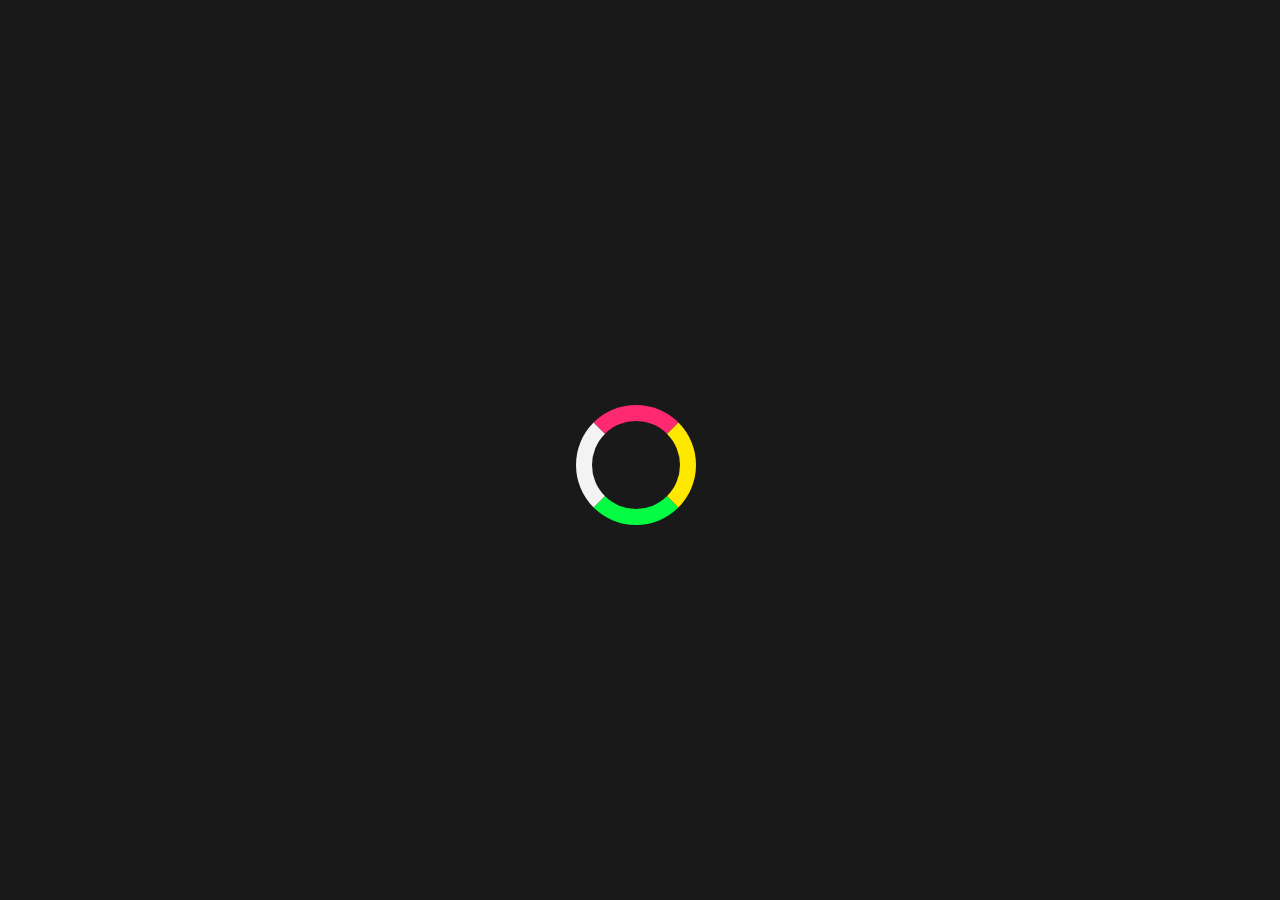
<file: projets/clock/index.html>
<!DOCTYPE html>
<html lang="en">
<head>
    <meta charset="UTF-8">
    <meta http-equiv="X-UA-Compatible" content="IE=edge">
    <meta name="viewport" content="width=device-width, initial-scale=1.0">
    <title>Clock</title>
    <link rel="shortcut icon" href="" type="image/x-icon">
    <link rel="stylesheet" href="./assets/css/styles.css">
</head>
<body>
    <header>
    </header>
    <main>
        <div class="preloader">
            <div class="loader"></div>
        </div>
        <div id="time">
            <div class="circle" style="--color: #ff2972;">
                <div class="dots" id="hr_dot"></div>
                <svg>
                    <circle cx="70" cy="70" r="70"></circle>
                    <circle cx="70" cy="70" r="70" id="hh"></circle>
                </svg>
                <div id="hours">00</div>
            </div>
            <div class="circle" style="--color: #fee800;">
                <div class="dots" id="min_dot"></div>
                <svg>
                    <circle cx="70" cy="70" r="70"></circle>
                    <circle cx="70" cy="70" r="70" id="mm"></circle>
                </svg>
                <div id="minutes">00</div>
            </div>
            <div class="circle" style="--color: #04fc43;">
                <div class="dots" id="sec_dot"></div>
                <svg>
                    <circle cx="70" cy="70" r="70"></circle>
                    <circle cx="70" cy="70" r="70" id="ss"></circle>
                </svg>
                <div id="seconds">00</div>
            </div>
        </div>
        <div id="minuteur">
            <h1 class="text_minuteur"></h1>
        </div>
        <div id="chrono">
            <div id="tps_chrono">00:00:00</div>
            <div id="btn_chrono">
                <button class="button_chrono" id="reset" style="--color: #ff2972;">Reset</button>
                <button class="button_chrono" id="stop" style="--color: #fee800;">Stop</button>
                <button class="button_chrono" id="start" style="--color: #04fc43;">Start</button>
            </div>
        </div>
    </main>
    <footer>
    </footer>
<script src="./assets/js/main.js"></script>
</body>
</html>
</file>
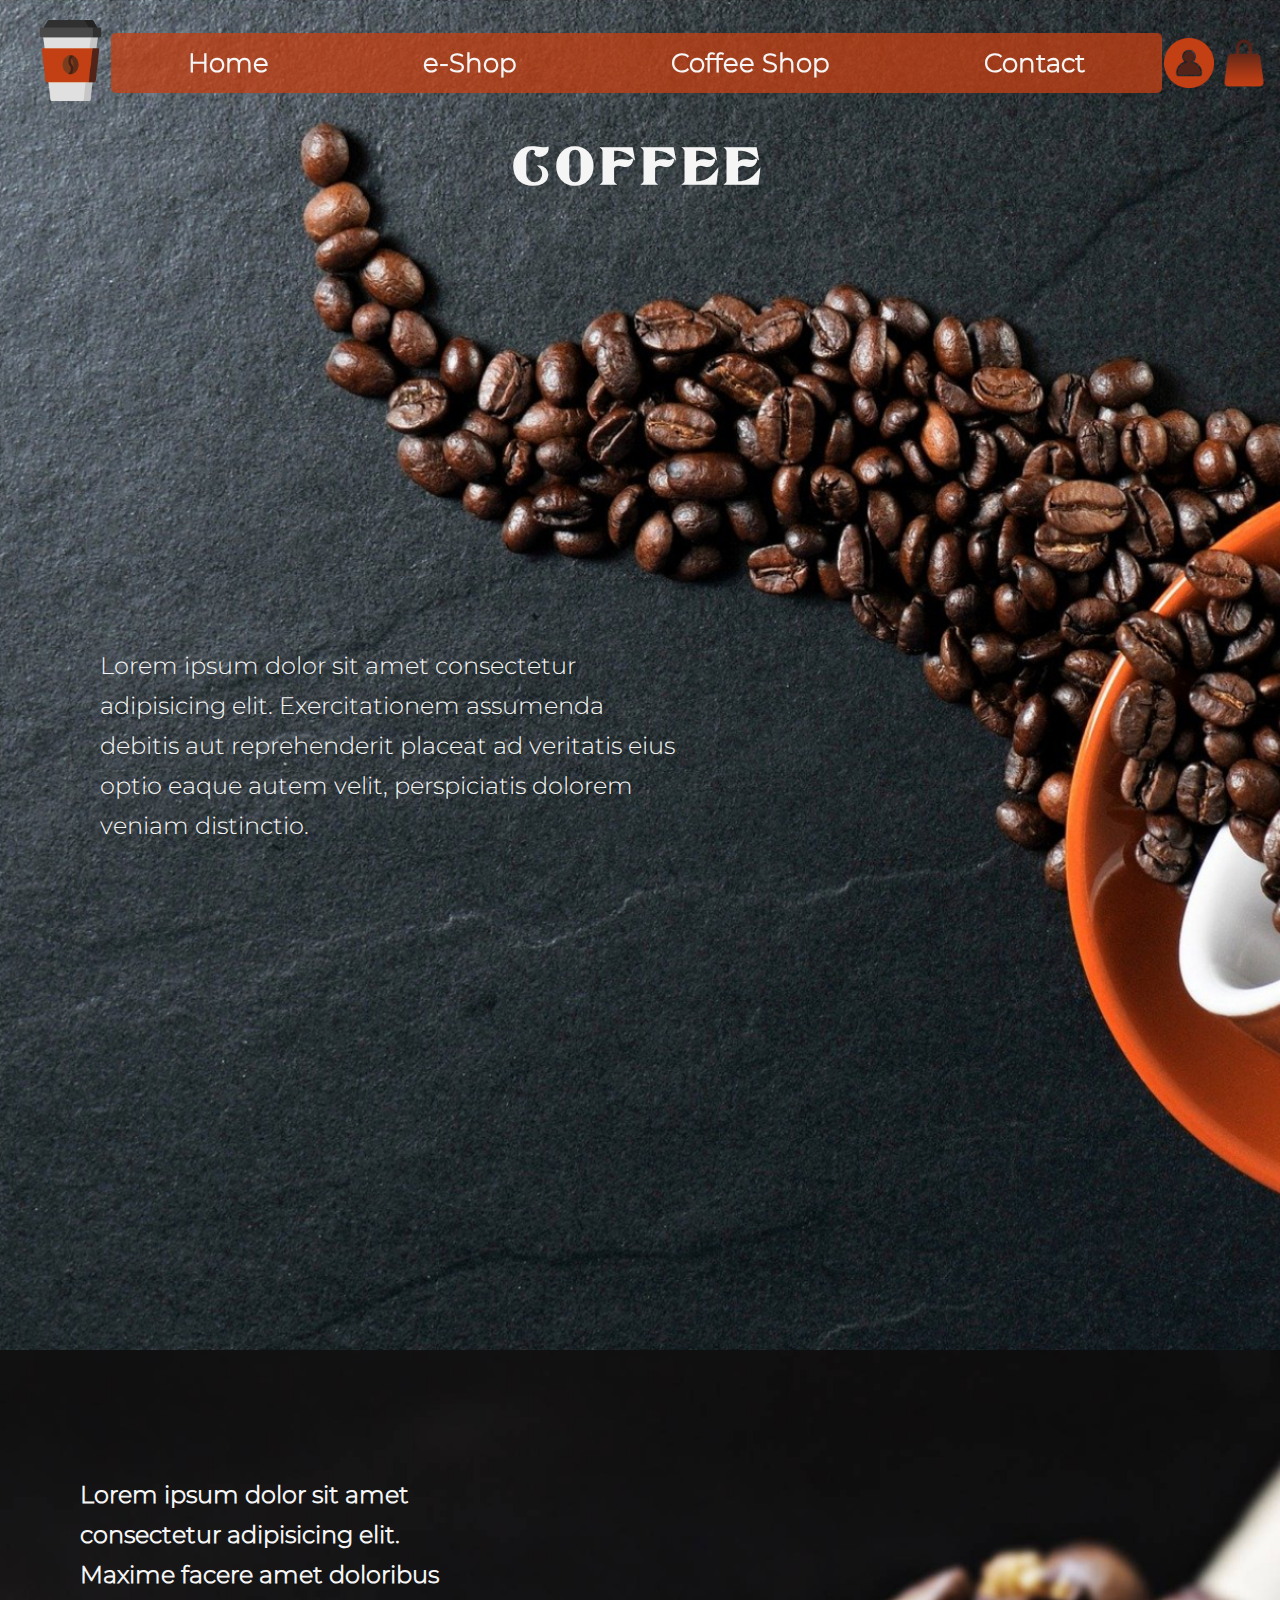
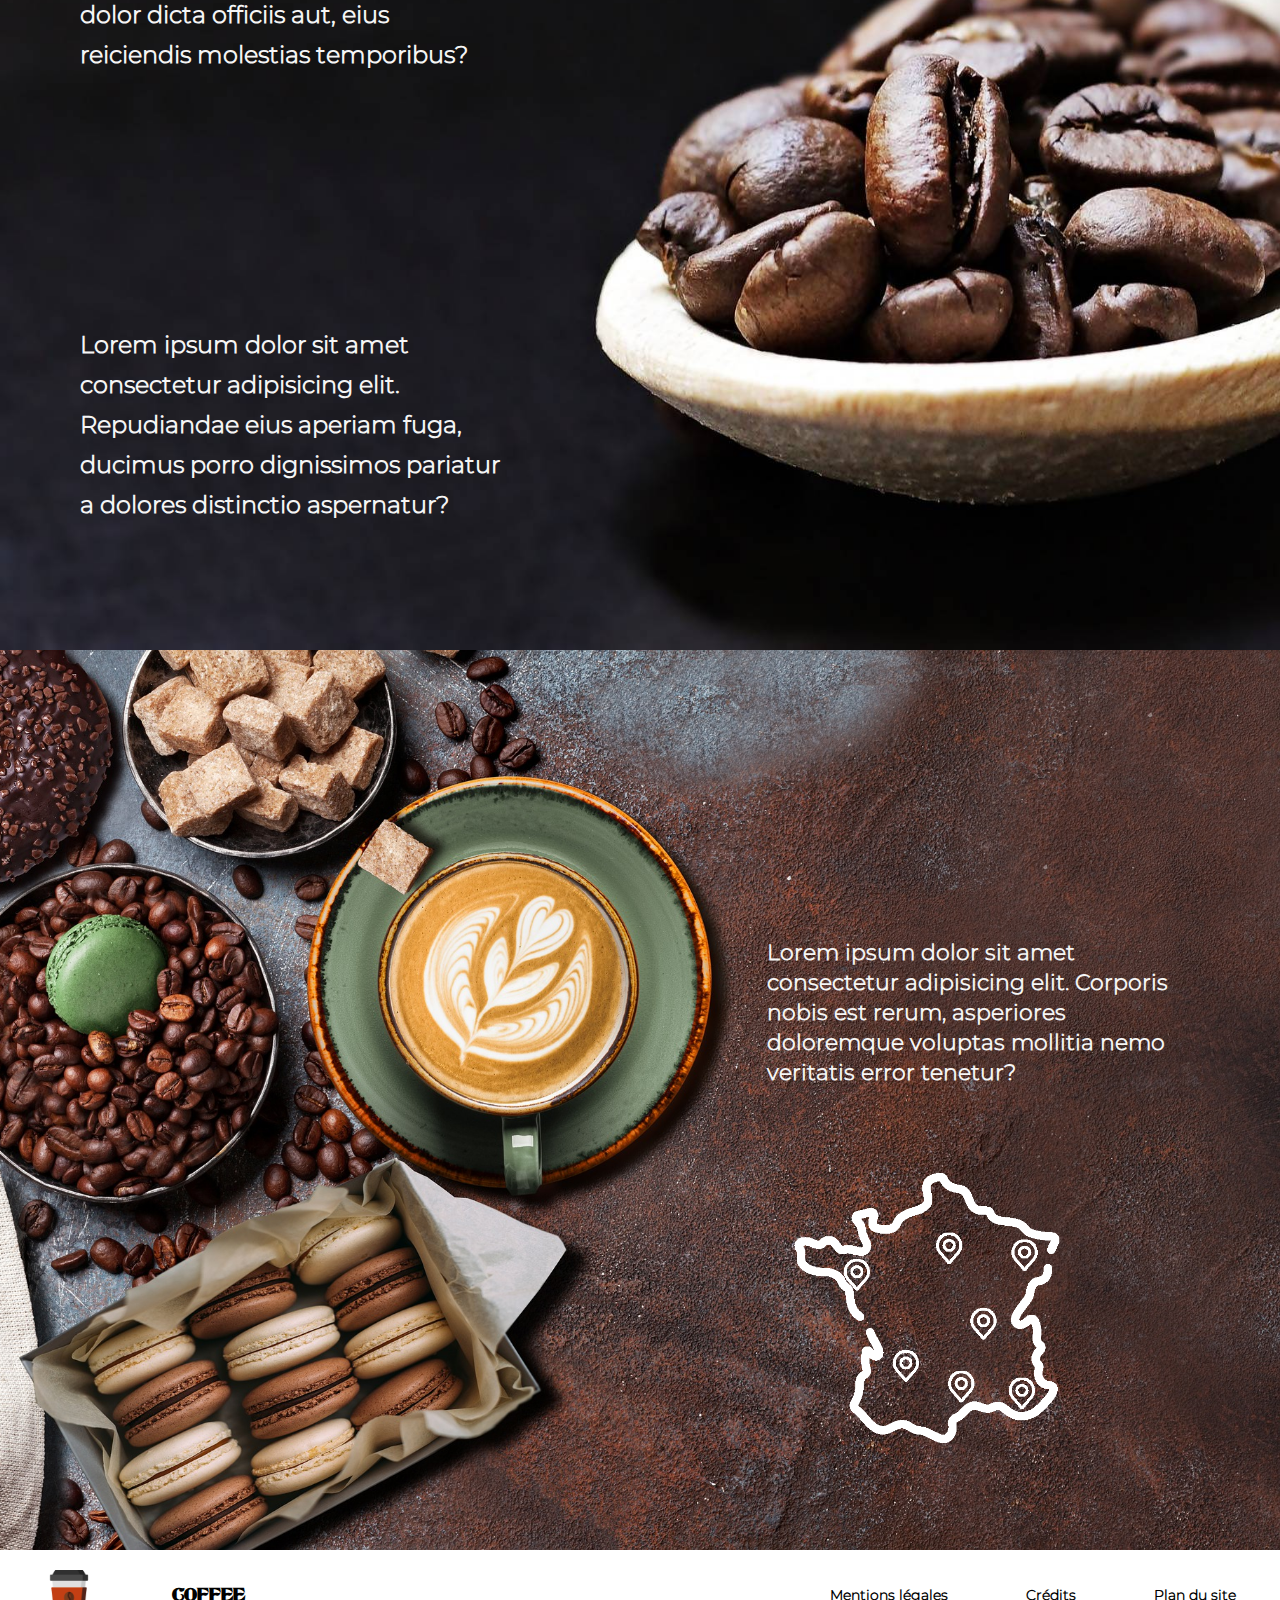
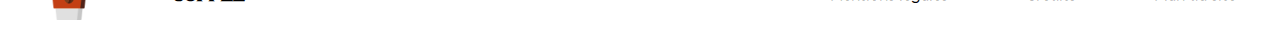
<file: projets/coffee/index.html>
<!DOCTYPE html>
<html lang="en">
  <head>
    <meta charset="UTF-8" />
    <meta http-equiv="X-UA-Compatible" content="IE=edge" />
    <meta name="viewport" content="width=device-width, initial-scale=1.0" />
    <title>Coffee</title>
    <link rel="shortcut icon" href="./assets/coffee-cup.png" />
    <link rel="stylesheet" href="./style.css" />
  </head>

  <body>
    <header>
      <section class="top-page">
        <a href="./index.html"><img src="./assets/coffee-cup.png" id="logo-coffee" alt="logo-coffee"></a>
        <nav>
          <li>
            <a href="">Home</a>
          </li>
          <li>
            <a href="">e-Shop</a>
          </li>
          <li>
            <a href="">Coffee Shop</a>
          </li>
          <li>
            <a href="">Contact</a>
          </li>
        </nav>
        <div id="btn-compte-panier">
          <input type="image" id="user" alt="user" src="./assets/user.png" />
          <input
            type="image"
            id="panier"
            alt="panier"
            src="./assets/panier.png"
          />
        </div>
      </section>
      <section class="home">
        <h1>COFFEE</h1>
        <p>
          Lorem ipsum dolor sit amet consectetur adipisicing elit.
          Exercitationem assumenda debitis aut reprehenderit placeat ad
          veritatis eius optio eaque autem velit, perspiciatis dolorem veniam
          distinctio.
        </p>
      </section>
    </header>
    <main>
      <section class="eshop">
        <div id="texte-eshop">
          <h2>
            Lorem ipsum dolor sit amet consectetur adipisicing elit. Maxime
            facere amet doloribus dolor dicta officiis aut, eius reiciendis
            molestias temporibus?
          </h2>
          <h2>
            Lorem ipsum dolor sit amet consectetur adipisicing elit. Repudiandae
            eius aperiam fuga, ducimus porro dignissimos pariatur a dolores
            distinctio aspernatur?
          </h2>
        </div>
      </section>
      <section class="coffeeshop">
        <div id="coffeeshop-container">
          <h3>
            Lorem ipsum dolor sit amet consectetur adipisicing elit. Corporis
            nobis est rerum, asperiores doloremque voluptas mollitia nemo
            veritatis error tenetur?
          </h3>
          <img id="carte-france" src="./assets/france.png" alt="carte-france" />
        </div>
      </section>
    </main>
    <footer>
      <section class="mentions">
        <img id="logo-bottom" src="./assets/coffee-cup.png" alt="logo-coffee">
        <h5>COFFEE</h5>
        <h4>Mentions légales</h4>
        <h4>Crédits</h4>
        <h4>Plan du site</h4>
      </section>
    
    </footer>
  </body>
</html>
</file>
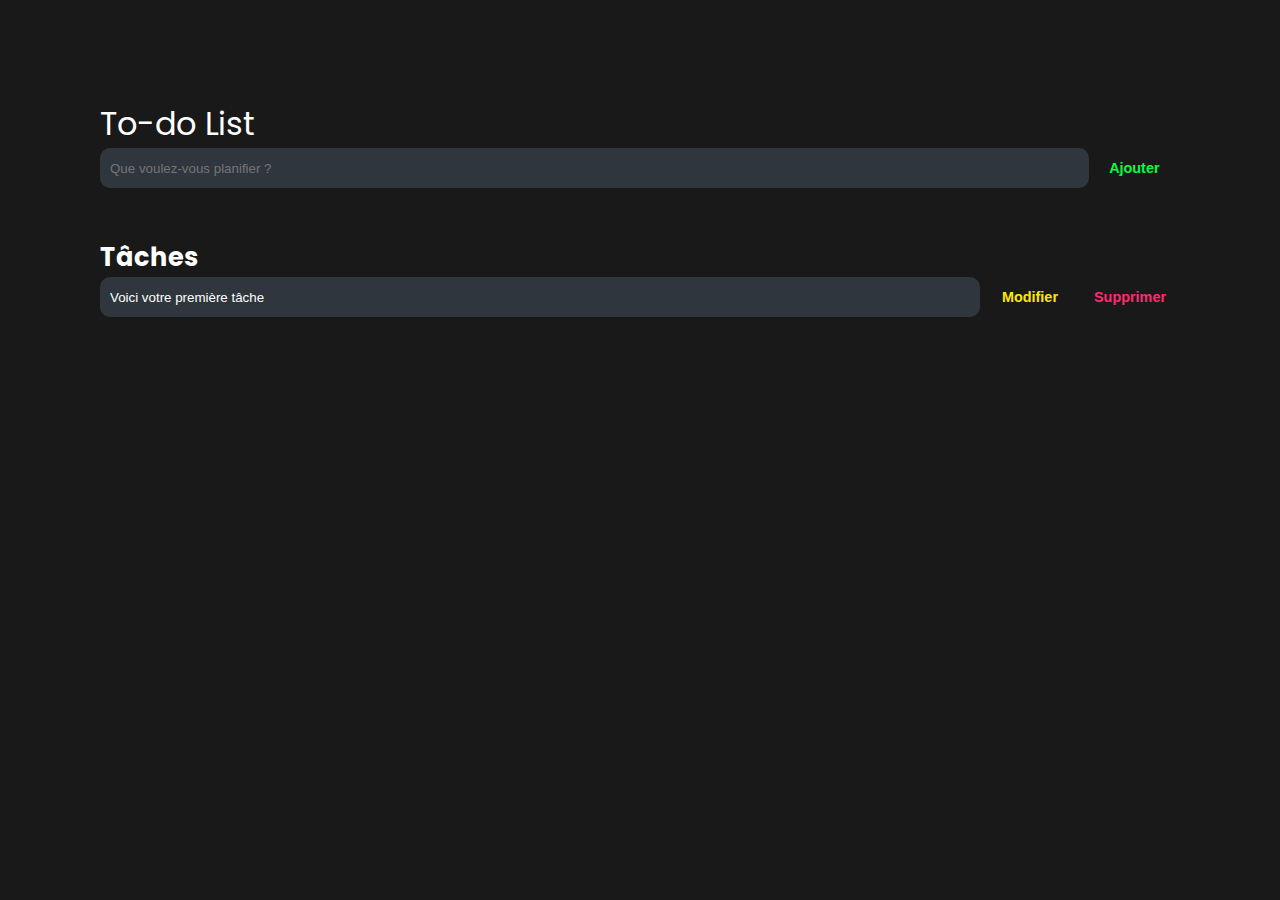
<file: projets/todolist/index.html>
<!DOCTYPE html>
<html lang="en">
<head>
    <meta charset="UTF-8">
    <meta http-equiv="X-UA-Compatible" content="IE=edge">
    <meta name="viewport" content="width=device-width, initial-scale=1.0">
    <title>To-do list</title>
    <link rel="shortcut icon" href="" type="image/x-icon">
    <link rel="stylesheet" href="./assets/css/styles.css">
</head>
<body>
    <header>
        <h1>To-do List</h1>
        <form id="new-task-form">
            <input type="text" placeholder="Que voulez-vous planifier ?" id="new-task-input">
            <input type="submit" value="Ajouter" id="new-task-submit">
        </form>
    </header>
    <main>
        <section class="task-list">
            <h2>Tâches</h2>
            <div id="tasks">
                <div class="task">
                    <div class="content">
                        <input type="text" class="text" id="input-content" value="Voici votre première tâche" readonly>
                    </div>
                    <div class="actions">
                        <button class="btn-actions edit">Modifier</button>
                        <button class="btn-actions delete">Supprimer</button>
                    </div>
                </div>
            </div>
        </section>
    </main>
    <footer>
    </footer>
<script src="./assets/js/main.js"></script>
</body>
</html>
</file>
<file: projets/clock/assets/css/styles.css>
/*=============== FONTS ===============*/
@import url('https://fonts.googleapis.com/css2?family=Poppins:wght@200;300;400;500;600;700;800;900&display=swap');

/*=============== VARIABLES CSS ===============*/
:root {
  --color1: #2f363e;
  --color2: #FFFFFF;
  --color3: #191919;
}

/*=============== BASE ===============*/
* {
  margin: 0;
  padding: 0;
  box-sizing: border-box;
  font-family: 'Poppins', sans-serif;
}

html {
  scroll-behavior: smooth;
}

*::selection {
  background-color: var(--color3);
}

body {
  color: var(--color2);
  background-color: var(--color1);
  display: flex;
  justify-content: center;
  align-items: center;
}

/*=============== MAIN ===============*/
main {
  width: 100vw;
  height: 100vh;
  display: flex;
  flex-direction: column;
  align-items: center;
  justify-content: space-between;
  padding-top: 100px;
  padding-bottom: 100px;
}

/*=============== LOADER ===============*/
.preloader {
  position: absolute;
  top: 50%;
  left: 50%;
  transform: translate(-50%, -50%);
  z-index: 1000;
  height: 100%;
  width: 100%;
  background-color: var(--color3);
  animation: blur 1.5s;
}

@keyframes blur {
  0% {
    filter: blur(0);
  }
  50% {
    filter: blur(2px);
  }
  100% {
    filter: blur(10px);
  }
}

.loader {
  border: 16px solid #f3f3f3;
  border-top: 16px solid #ff2972;
  border-right: 16px solid #fee800;
  border-bottom: 16px solid #04fc43;
  border-radius: 50%;
  width: 120px;
  height: 120px;
  position: absolute;
  top: 45%;
  left: 45%;
  animation: spin 2s linear infinite;
}

@keyframes spin {
  0% { transform: rotate(0deg); }
  100% { transform: rotate(360deg); }
}


/*=============== TIME ===============*/
#time {
  display: flex;
  gap: 50px;
}

#time .circle {
  position: relative;
  width: 150px;
  height: 150px;
  display: flex;
  justify-content: center;
  align-items: center;
}

#time .circle svg {
  position: relative;
  width: 150px;
  height: 150px;
  transform: rotate(270deg);
}

#time .circle svg circle {
  width: 100%;
  height: 100%;
  fill: transparent;
  stroke: var(--color3);
  stroke-width: 4;
  transform: translate(5px, 5px);
}

#time .circle svg circle:nth-child(2) {
  stroke: var(--color);
  stroke-dasharray: 440;
}

#time div {
  position: absolute;
  text-align: center;
  font-weight: 500;
  font-size: 2rem;
}

.dots {
  position: absolute;
  width: 100%;
  height: 100%;
  display: flex;
  justify-content: center;
  z-index: 100;
}

.dots::before {
  content: "";
  position: absolute;
  top: -3px;
  width: 15px;
  height: 15px;
  background-color: var(--color);
  border-radius: 50%;
  box-shadow: 0 0 20px var(--color);
}

span {
  font-weight: 200;
  font-size: 1rem;
  text-transform: uppercase;
}

/*=============== CHRONO ===============*/
#chrono {
  display: flex;
  flex-direction: column;
  align-items: center;
  justify-content: space-between;
}

#btn_chrono {
  display: flex;
  flex-direction: row;
  align-items: center;
  justify-content: space-around;
  width: 400px;
  position: relative;
}

.button_chrono {
  height: 100px;
  width: 100px;
  border: 4px solid var(--color);
  border-radius: 100px;
  background-color: transparent;
  color: var(--color2);
  font-size: 1.3em;
  font-weight: 300;
  text-transform: uppercase;
  cursor: pointer;
  position: relative;
}

#tps_chrono {
  font-size: 3em;
  letter-spacing: 10px;
}

.button_chrono:hover {
  color: var(--color);
  transition: .5s;
  box-shadow: 0 0 20px var(--color);
}

.button_chrono:active {
  font-size: 1.4em;
}

/*=============== MINUTEUR ===============*/
#minuteur {
  width: 500px;
  display: flex;
  flex-direction: column;
  align-items: center;
  justify-content: space-between;
}

.text_minuteur {
  width: 100%;
  font-size: 2.5em;
  text-align: center;
  letter-spacing: 5px;
}


/*=============== RESPONSIVE ===============*/
@media (min-width: 0px) and (max-width: 644px) {
  main {
    height: 200vh;
  }

  #time {
    flex-direction: column;
  }
  .text_minuteur {
    font-size: 1.5em
  }
  #btn_chrono {
    width: 300px;
  }
  #minuteur {
    width: 300px;
  }
  .button_chrono {
    width: 75px;
    height: 75px;
  }
}
</file>
<file: projets/coffee/style.css>
@font-face {
  font-family: "font-1";
  src: url(./assets/klarissa.regular.ttf);
}

@font-face {
  font-family: "font-2";
  src: url(./assets/montserrat-light.ttf);
}

* {
  font-family: "font-2";
  margin: 0 0 0 0;
  padding: 0 0 0 0;
  scroll-behavior: auto;
}

*::selection {
  background-color: rgba(195, 64, 20, 0.767);
}

header {
  height: 150vh;
  width: auto;
  background: url(./assets/coffee-background.jpg) fixed no-repeat;
  background-size: cover;
}

.top-page {
  display: flex;
  flex-direction: row;
  flex-wrap: nowrap;
  justify-content: space-between;
  align-items: center;
  align-content: stretch;
  width: 97%;
  padding-left: 30px;
  padding-top: 20px;
  padding-right: 30px;
  position: fixed;
}

#logo-coffee {
  height: 9vh;
  width: auto;
}

nav {
  list-style-type: none;
  height: 60px;
  width: 1200px;
  background: rgba(195, 64, 20, 0.767);
  border-radius: 5px;
  display: flex;
  flex-direction: row;
  flex-wrap: nowrap;
  justify-content: space-around;
  align-items: center;
  align-content: stretch;
}

li {
  font-family: "font-2";
  font-size: 26px;
  font-weight: bold;
  color: whitesmoke;
}

a {
  text-decoration: none;
  color: whitesmoke;
}

#btn-compte-panier {
  display: flex;
  flex-direction: row;
  flex-wrap: nowrap;
  justify-content: space-around;
  align-items: center;
  align-content: stretch;
  height: 60px;
  width: 125px;
}

#user {
  height: 50px;
  width: 50px;
}

#panier {
  height: 50px;
  width: 50px;
}

h1 {
  font-family: "font-1";
  font-size: 52px;
  text-align: center;
  padding-top: 15vh;
  color: whitesmoke;
  letter-spacing: 7px;
}

p {
  font-size: 24px;
  color: whitesmoke;
  line-height: 40px;
  text-align: left;
  height: 200px;
  width: 650px;
  padding-top: 450px;
  padding-left: 100px;
}

.eshop {
  background: url(./assets/eshop.jpg) fixed;
  background-size: cover;
  height: 100vh;
}

#texte-eshop {
  display: flex;
  flex-direction: column;
  flex-wrap: nowrap;
  justify-content: space-around;
  align-items: center;
  align-content: stretch;
  height: 100vh;
  width: 600px;
  padding-left: 50px;
}

h2 {
  font-size: 24px;
  color: whitesmoke;
  line-height: 40px;
  text-align: left;
}

.coffeeshop {
  background: url(./assets/coffeeshop.jpg) fixed no-repeat;
  background-size: cover;
  height: 100vh;
}

#coffeeshop-container {
  display: flex;
  flex-direction: column;
  flex-wrap: nowrap;
  justify-content: space-around;
  align-items: flex-end;
  align-content: stretch;
  height: 100vh;
  padding-right: 100px;
}

h3 {
  font-size: 24px;
  color: whitesmoke;
  line-height: 40px;
  text-align: left;
  height: 200px;
  width: 35%;
  padding-top: 30vh;
}

#carte-france {
  height: 30vh;
  padding-bottom: 10vh;
  padding-right: 10%;
}

footer {
  padding-top: 20px;
  padding-left: 100px;
  padding-right: 100px;
  padding-bottom: 20px;
}

#logo-bottom {
  height: 50px;
  width: 50px;
}

.mentions {
  display: flex;
  flex-direction: row;
  flex-wrap: nowrap;
  justify-content: space-around;
  align-items: center;
  align-content: center;
}

h4 {
  font-size: 14px;
}

h5 {
  font-family: "font-1";
  font-size: 18px;
  padding-right: 40%;
}

input[type="image"]:hover {
  transform: scale(110%);
  filter: brightness(120%);
}

a:hover {
  transform: scale(115%);
  filter: brightness(120%);
}

li:hover {
  transform: scale(115%);
}

h1::after {
  content: "";
  position: absolute;
  background-color: whitesmoke;
  height: 2px;
  width: 30%;
  left: 50%;
  top: 25vh;
  transform: translateX(-50%) scaleX(0);
  animation: h1anim 5s ease-in-out forwards;
  transform-origin: center;
}

@keyframes h1anim {
  to {
    transform: translateX(-50%) scaleX(1);
  }
}

/*Responsive !!! */

@media (max-width: 320px) {
}

@media (min-width: 321px) and (max-width: 480px) {
  header {
    background-position: 80% 0%;
    background-attachment: scroll;
    background-size: 175vh;
    height: 100vh;
  }
  .top-page {
    padding-left: 5px;
    padding-right: 5px;
    z-index: 1000;
  }
  #logo-coffee {
    height: 30px;
    width: 30px;
  }
  nav {
    height: 40px;
  }
  a {
    font-size: 12px;
  }
  li {
    padding-bottom: 1vh;
  }
  #btn-compte-panier {
    padding-left: 10px;
  }
  #user {
    height: 25px;
    width: 25px;
  }
  #panier {
    height: 25px;
    width: 25px;
  }
  p {
    width: 90%;
    padding-left: 0;
    padding-top: 0;
    margin-top: 40vh;
    margin-left: 5%;
    background-color: #192026c2;
    border-radius: 10px;
    height: auto;
    text-align: center;
    font-size: 16px;
    line-height: 30px;
  }
  .eshop {
    background-position: 40% 0%;
    background-attachment: scroll;
  }
  #texte-eshop {
    width: auto;
    padding-left: 0;
  }
  h2 {
    width: 90%;
    background-color: #192026c2;
    border-radius: 10px;
    height: auto;
    text-align: center;
    font-size: 16px;
    line-height: 30px;
  }
  .coffeeshop {
    background-position: 60% 0%;
    background-attachment: scroll;
  }
  h3 {
    width: 85%;
    border-radius: 10px;
    height: auto;
    text-align: center;
    padding-top: 0;
    margin-top: 20vh;
    font-size: 16px;
    line-height: 30px;
    transform: translateX(30%) translateY(35vh);
    z-index: 0;
  }
  #carte-france {
    padding-right: 0;
    padding-bottom: 0;
    height: 20vh;
    visibility: hidden;
  }
  footer {
    padding-left: 5px;
    padding-right: 5px;
  }
  #logo-bottom {
    height: 15px;
    width: 15px;
  }
  h5 {
    padding-right: 30px;
    font-size: 14px;
  }
  h4 {
    font-size: 10px;
  }
}

@media (min-width: 481px) and (max-width: 767px) {
  header {
    background-position: 87% 0%;
    background-attachment: scroll;
  }
  .top-page {
    padding-left: 5px;
    padding-right: 5px;
    z-index: 1000;
  }
  #logo-coffee {
    height: 50px;
    width: 50px;
  }
  a {
    font-size: 14px;
  }
  li {
    padding-bottom: 1vh;
  }
  #btn-compte-panier {
    padding-left: 10px;
  }
  #user {
    height: 40px;
    width: 40px;
  }
  #panier {
    height: 40px;
    width: 40px;
  }
  p {
    width: 90%;
    padding-left: 0;
    padding-top: 0;
    margin-top: 40vh;
    margin-left: 5%;
    background-color: #192026c2;
    border-radius: 10px;
    height: auto;
    text-align: center;
  }
  .eshop {
    background-position: 40% 0%;
    background-attachment: scroll;
  }
  #texte-eshop {
    width: auto;
    padding-left: 0;
  }
  h2 {
    width: 90%;
    background-color: #192026c2;
    border-radius: 10px;
    height: auto;
    text-align: center;
    font-size: 20px;
  }
  .coffeeshop {
    background-position: 75% 0%;
    background-attachment: scroll;
  }
  h3 {
    width: 55%;
    border-radius: 10px;
    height: auto;
    text-align: center;
    padding-top: 0;
    margin-top: 20vh;
    font-size: 20px;
    transform: translateX(25%);
    z-index: 0;
  }
  #carte-france {
    padding-right: 0;
    padding-bottom: 0;
    height: 20vh;
  }
  footer {
    padding-left: 5px;
    padding-right: 5px;
  }
  h5 {
    padding-right: 30px;
  }
  h4 {
    font-size: 10px;
  }
}

@media (min-width: 768px) and (max-width: 1023px) {
  header {
    background-position: center;
    background-attachment: scroll;
  }
  .top-page {
    padding-left: 5px;
    padding-right: 5px;
  }
  a {
    font-size: 18px;
  }
  #btn-compte-panier {
    padding-left: 10px;
  }
  p {
    width: 45%;
    transform: translateX(-10%);
  }
  .eshop {
    background-position: 40% 0%;
    background-attachment: scroll;
  }
  h2 {
    width: 70%;
    padding-right: 20%;
  }
  .coffeeshop {
    background-position: right;
    background-attachment: scroll;
  }
  h3 {
    font-size: 22px;
    line-height: 30px;
    width: 300px;
  }
  footer {
    padding-left: 5px;
    padding-right: 5px;
  }
}

@media (min-width: 1024px) and (max-width: 1440px) {
  header {
    background-attachment: scroll;
  }
  p {
    width: 45%;
  }
  h2 {
    width: 70%;
    padding-right: 20%;
  }
  .eshop {
    background-attachment: scroll;
  }
  .coffeeshop {
    background-position: right;
    background-attachment: scroll;
  }
}

@media (min-width: 1024px) and (max-width: 1313px) {
  h3 {
    font-size: 22px;
    line-height: 30px;
  }
  footer {
    padding-left: 5px;
    padding-right: 5px;
  }
  .coffeeshop {
    background-position: right;
  }
}

@media (min-width: 1441px) and (max-width: 1760px) {
  h2 {
    width: 80%;
    padding-right: 20%;
  }
}
</file>
<file: projets/todolist/assets/css/styles.css>
/*=============== FONTS ===============*/
@import url('https://fonts.googleapis.com/css2?family=Poppins:wght@200;300;400;500;600;700;800;900&display=swap');

/*=============== VARIABLES CSS ===============*/
:root {
  --color1: #2f363e;
  --color2: #FFFFFF;
  --color3: #191919;
  --color4 : #ff2972;
  --color5: #fee800;
  --color6: #04fc43;
}

/*=============== BASE ===============*/
* {
  margin: 0;
  padding: 0;
  box-sizing: border-box;
}

html {
  scroll-behavior: smooth;
}

*::selection {
  background-color: var(--color3);
}

body {
  font-family: "Poppins";
  font-size: 1rem;
  color: var(--color2);
  background-color: var(--color3);
  display: flex;
  flex-direction: column;
  min-height: 100vh;
}

/*=============== HEADER ===============*/
header {
  padding-top: 100px;
  padding-left: 100px;
  padding-right: 100px;
  width: 100%;
}

h1 {
  font-size: 2rem;
  font-weight: 400;
}

#new-task-form {
  display: flex;
  flex-direction: row;
  width: 100%;
}

#new-task-input {
  border: none;
  border-radius: 10px;
  height: 40px;
  width: 100%;
  background-color: var(--color1);
  padding: 10px;
  color: var(--color2);
}

#new-task-input {
  outline: none;
}

#new-task-input:active {
  border: none;
}

#new-task-submit {
  border: none;
  height: 40px;
  width: 100px;
  color: var(--color6);
  background-color: transparent;
  font-size: 0.9rem;
  font-weight: 700;
  cursor: pointer;
}

#new-task-submit:hover {
  border: solid 2px var(--color6);
  border-radius: 10px;
}

/*=============== MAIN ===============*/
.task-list {
  padding-top: 50px;
  padding-left: 100px;
  padding-right: 100px;
  padding-bottom: 50px;
  width: 100%;
}

h2 {
  font-size: 1.6rem;
  font-weight: 700;
}

#tasks {
  width: 100%;
}

.task {
  width: 100%;
  height: 40px;
  display: flex;
  flex-direction: row;
  margin-bottom: 10px;
}

.content {
  width: 100%;
}

#input-content {
  width: 100%;
  height: 40px;
  border: none;
  background-color: var(--color1);
  border-radius: 10px;
  color: var(--color2);
  font-weight: 500;
  padding: 10px;
}

#input-content:focus {
  outline: none;
}

.actions {
  display: flex;
  flex-direction: row;
}

.btn-actions {
  width: 100px;
  height: 40px;
  border: none;
  background-color: transparent;
  font-size: 0.9rem;
  font-weight: 700;
  cursor: pointer;
}

.edit {
  color: var(--color5);
}

.edit:hover {
  border: solid 2px var(--color5);
  border-radius: 10px;
}

.delete {
  color: var(--color4);
}

.delete:hover {
  border: solid 2px var(--color4);
  border-radius: 10px;
}

/*=============== FOOTER ===============*/

/*=============== RESPONSIVE ===============*/
@media (min-width: 1px) and (max-width: 768px) {
  header {
    padding-top: 50px;
    padding-left: 20px;
    padding-right: 20px;
    width: 100%;
  }
  .task-list {
    padding-top: 50px;
    padding-left: 20px;
    padding-right: 20px;
    padding-bottom: 50px;
    width: 100%;
  }
}

@media (min-width: 1px) and (max-width: 600px) {
  .task {
    width: 100%;
    height: 40px;
    display: flex;
    flex-direction: column;
    margin-bottom: 50px;
  }
  .actions {
    justify-content: flex-end;
  }
}
</file>
